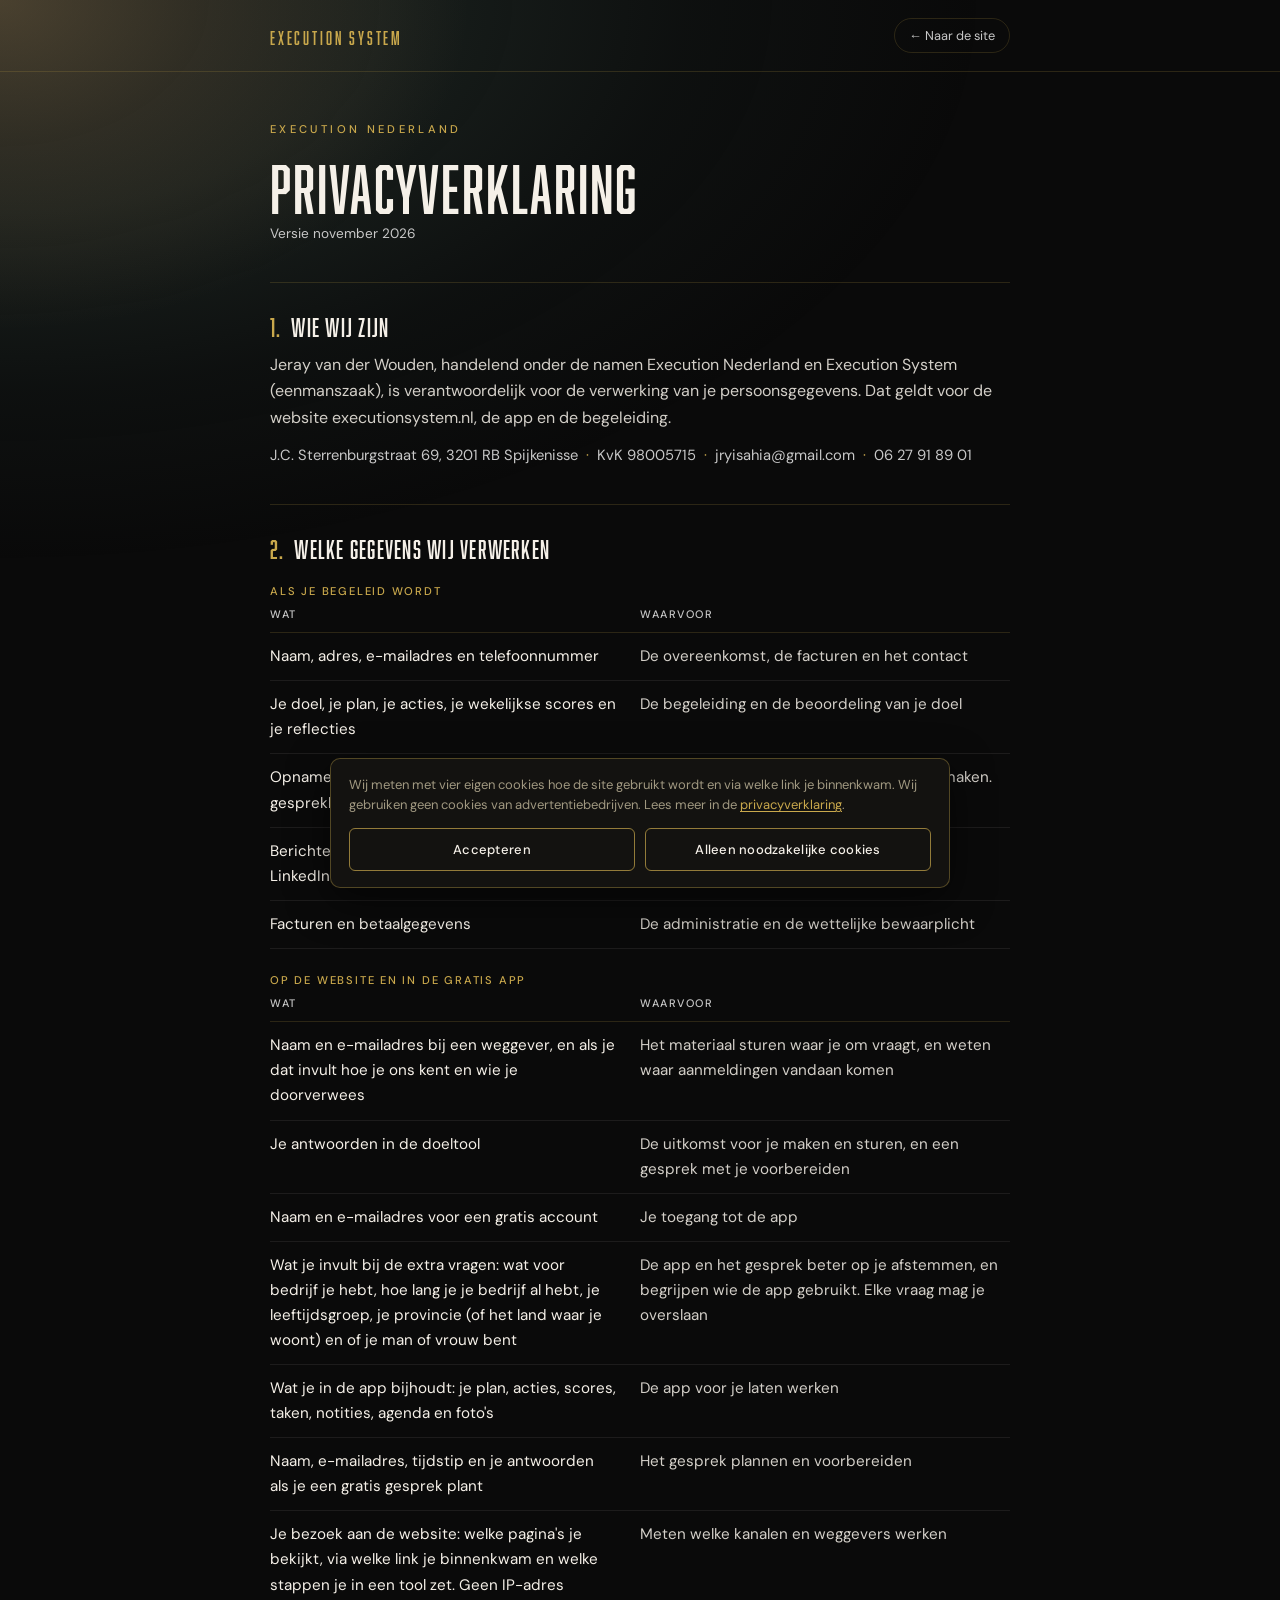
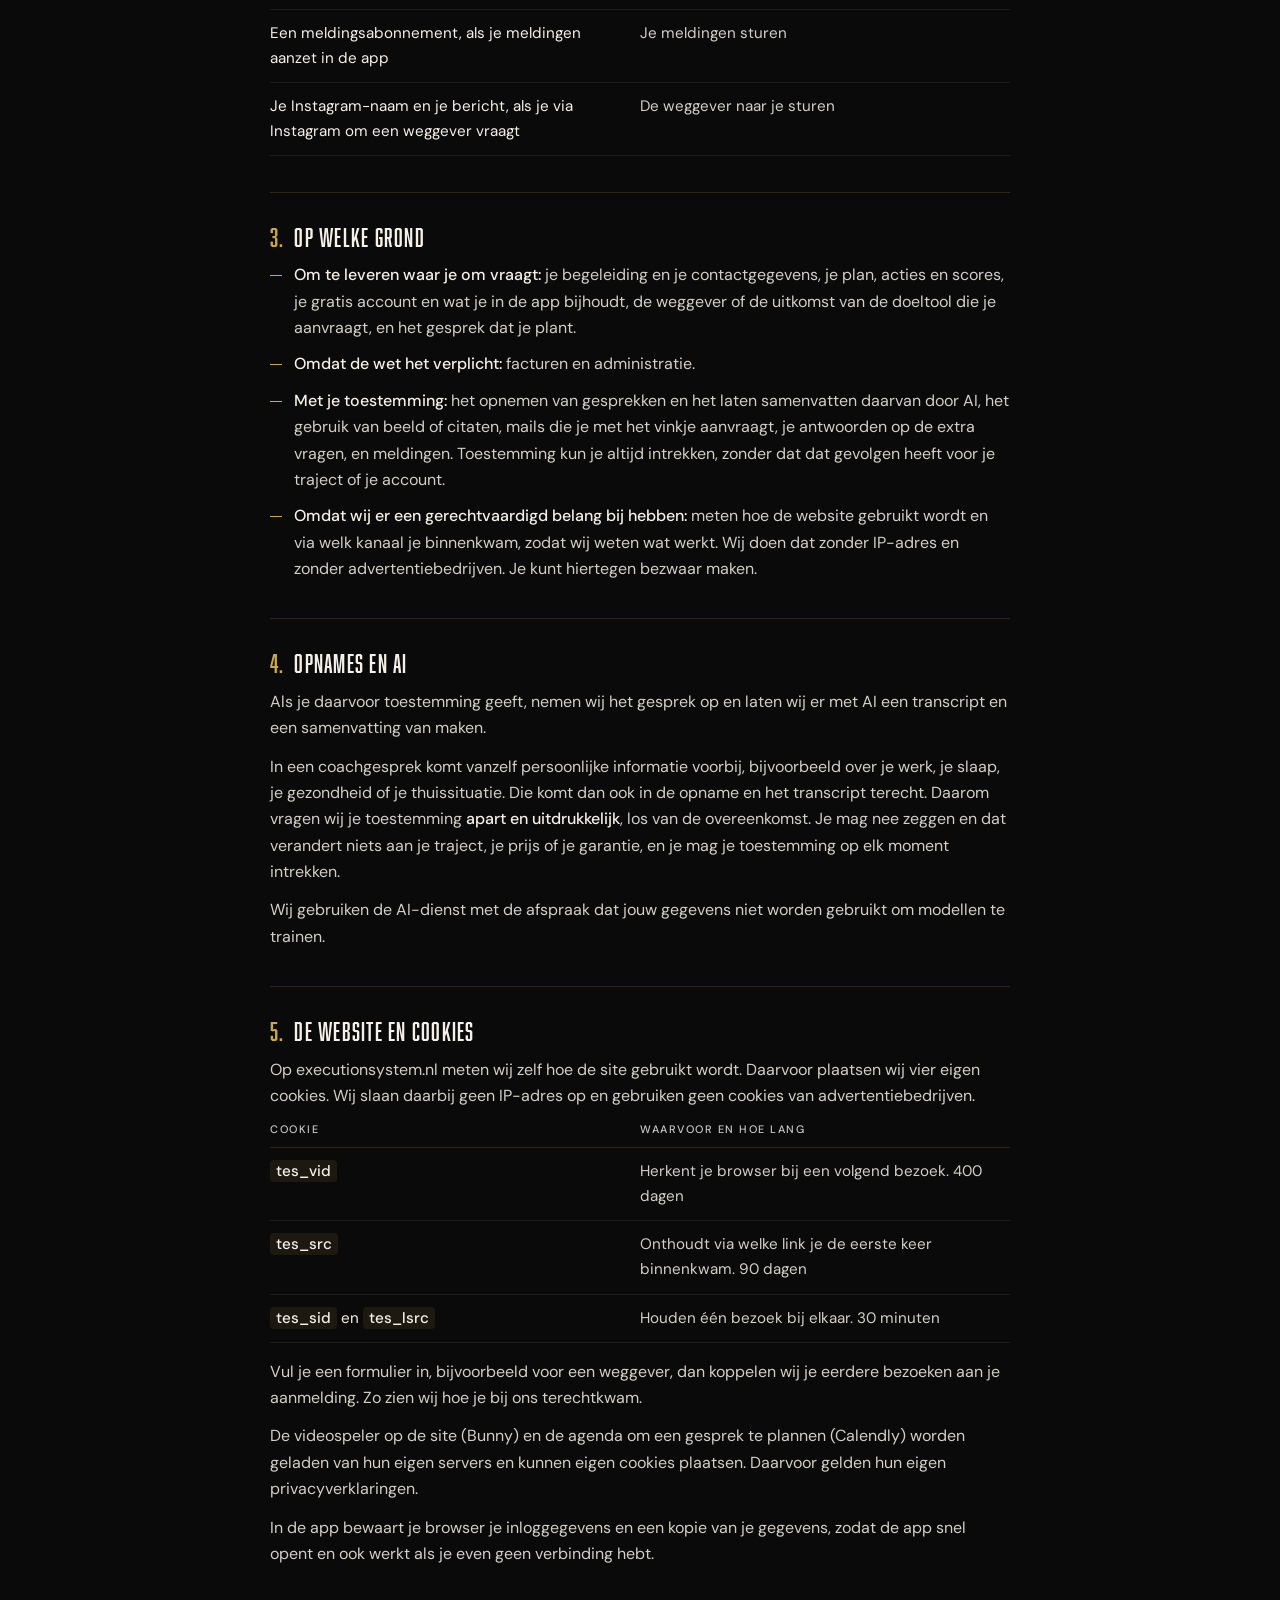
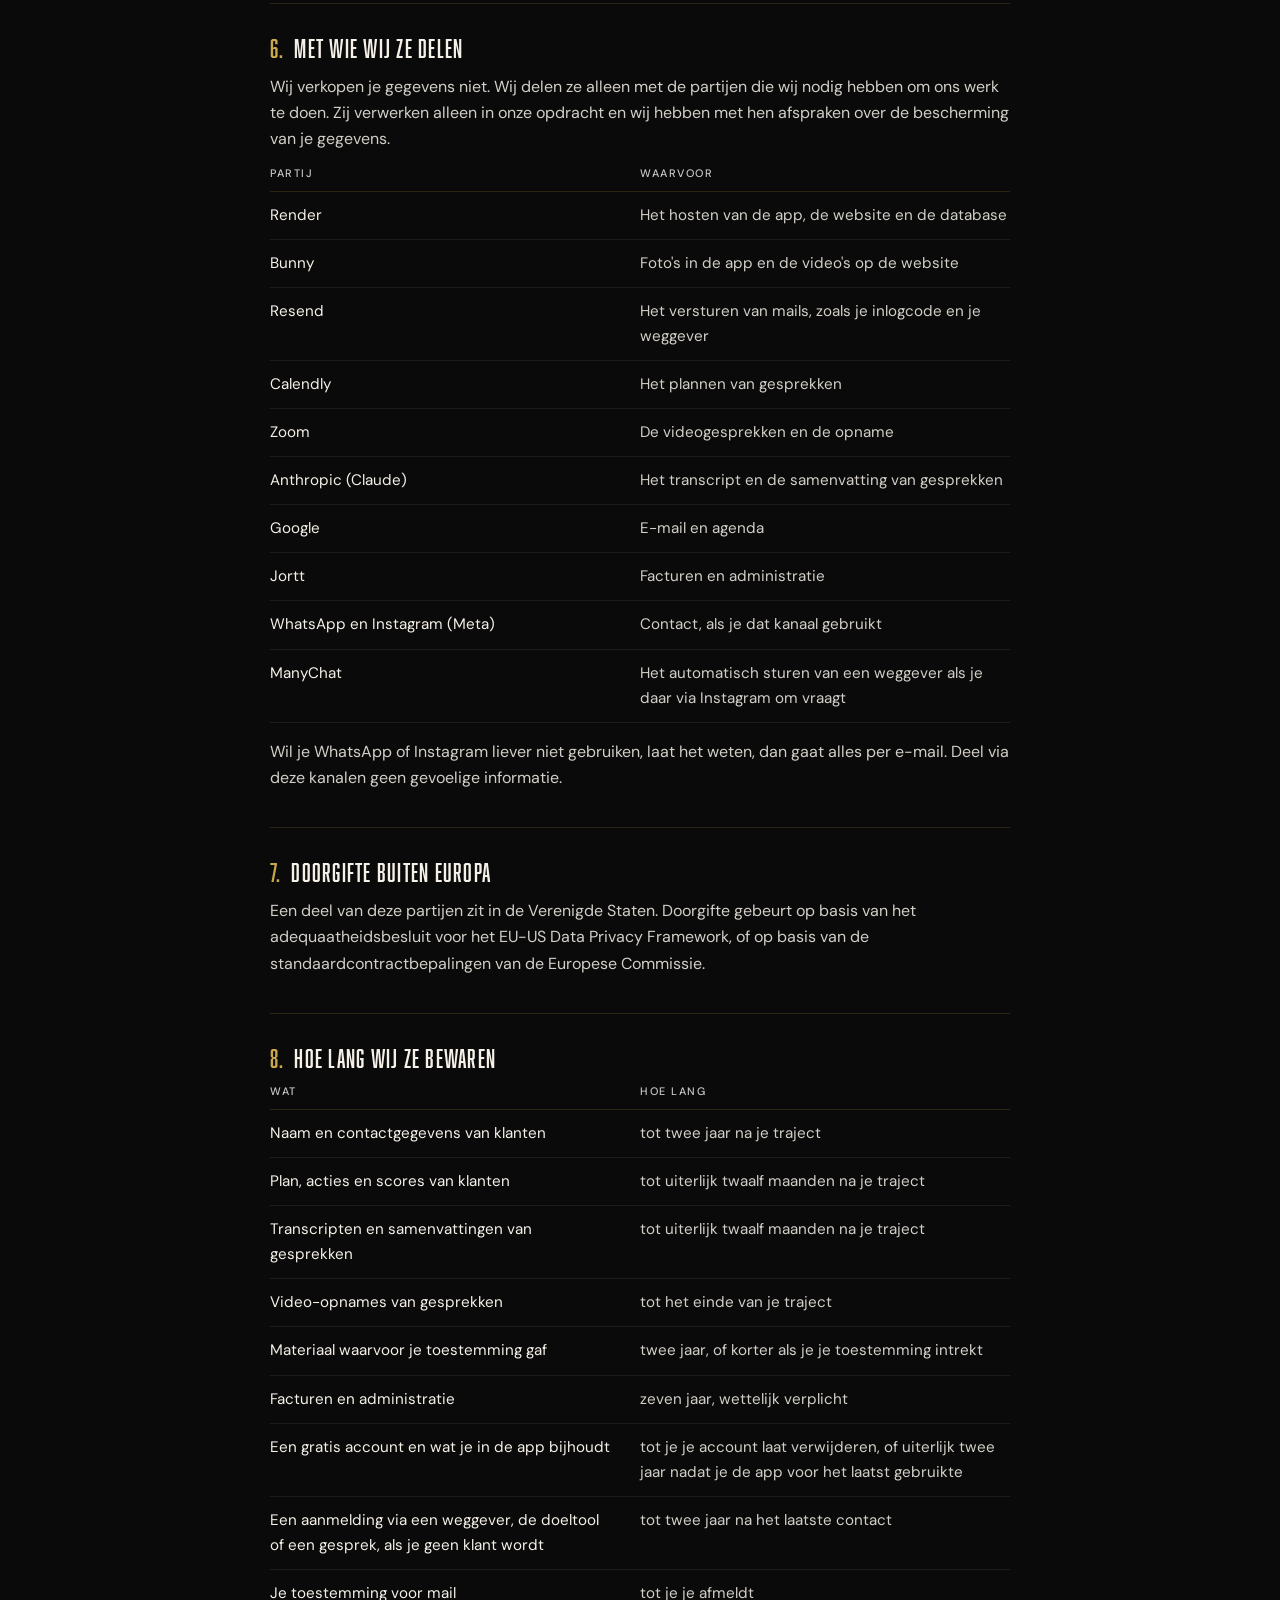
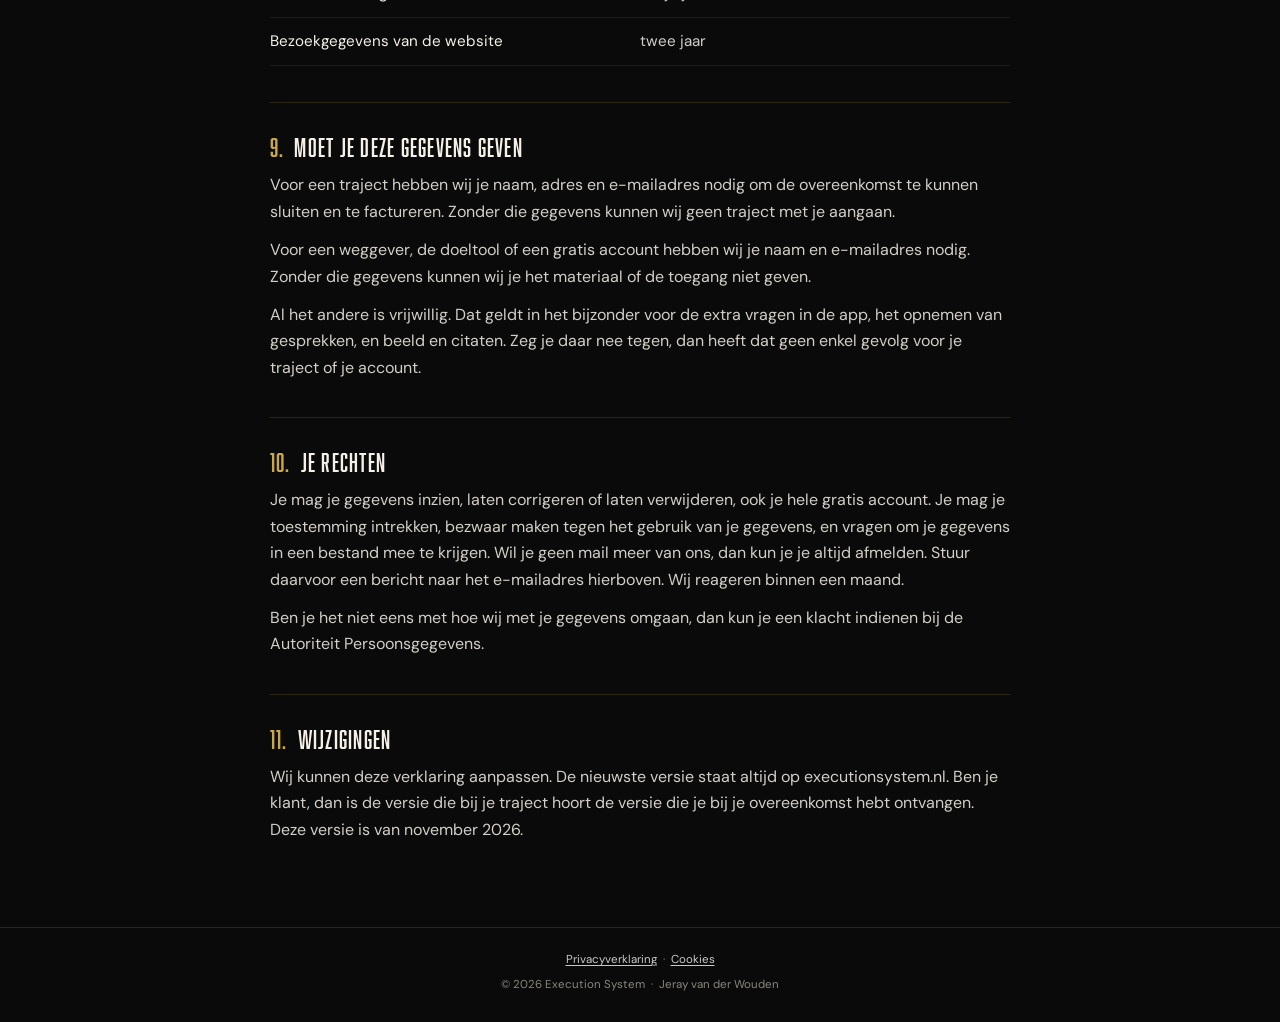
<file: privacy/index.html>
<!DOCTYPE html>
<html lang="nl">
<head>
<meta charset="UTF-8">
<meta name="viewport" content="width=device-width, initial-scale=1.0">
<title>Privacyverklaring · Execution System</title>
<meta name="description" content="Hoe Execution Nederland omgaat met je persoonsgegevens, op de website, in de app en in de begeleiding.">
<link rel="icon" href="/favicon.ico">
<style>
@font-face{font-family:'Abolition';src:url('[data-uri]') format('opentype');font-weight:normal;font-style:normal;unicode-range:U+0-24,U+26-10FFFF}
:root{--gold:#C9A84C;--bg:#0A0A0A;--bg2:#121110;--white:#F5F0E8;--muted:#A09880;--dim:rgba(160,152,128,.6);--line:rgba(201,168,76,.18);--line2:rgba(245,240,232,.08)}
*,*::before,*::after{box-sizing:border-box}
html{-webkit-text-size-adjust:100%}
body{margin:0;background:var(--bg);color:var(--white);font-family:'DM Sans',-apple-system,BlinkMacSystemFont,'Segoe UI',sans-serif;font-weight:300;font-size:16px;line-height:1.65}
a{color:var(--gold);text-underline-offset:2px}
.balk{border-bottom:1px solid var(--line)}
.balk-in{max-width:780px;margin:0 auto;padding:18px 20px;display:flex;align-items:center;justify-content:space-between;gap:16px}
.logo{font-family:'Abolition',sans-serif;font-size:1.1rem;letter-spacing:.16em;text-transform:uppercase;color:var(--gold);text-decoration:none}
.terug{font-size:.8rem;color:var(--muted);text-decoration:none;border:1px solid var(--line);border-radius:999px;padding:6px 14px;transition:color .2s,border-color .2s}
.terug:hover{color:var(--gold);border-color:var(--gold)}
main{max-width:780px;margin:0 auto;padding:48px 20px 72px}
.merk{font-size:.7rem;font-weight:500;letter-spacing:.3em;text-transform:uppercase;color:var(--gold);margin-bottom:12px}
h1{font-family:'Abolition',sans-serif;font-weight:400;font-size:clamp(2.6rem,9vw,4rem);line-height:.95;letter-spacing:.03em;text-transform:uppercase;margin:0}
.versie{color:var(--muted);font-size:.85rem;margin-top:12px}
section{border-top:1px solid var(--line);margin-top:36px;padding-top:28px;scroll-margin-top:20px}
h2{font-family:'Abolition',sans-serif;font-weight:400;font-size:1.55rem;letter-spacing:.05em;text-transform:uppercase;margin:0 0 14px;line-height:1.1}
h2 .n{color:var(--gold);margin-right:10px}
p{margin:0 0 12px;color:rgba(245,240,232,.86)}
b,strong{font-weight:500;color:var(--white)}
code{font-family:inherit;font-weight:500;color:var(--white);background:rgba(201,168,76,.1);border-radius:4px;padding:1px 6px}
.adres{color:var(--muted);font-size:.92rem}
.adres span{color:var(--gold);margin:0 8px}
.sub{font-size:.7rem;font-weight:500;letter-spacing:.16em;text-transform:uppercase;color:var(--gold);margin:22px 0 6px}
table{width:100%;border-collapse:collapse;margin-top:4px;font-size:.95rem}
th{font-size:.68rem;font-weight:500;letter-spacing:.14em;text-transform:uppercase;text-align:left;color:var(--muted);padding:0 0 8px;border-bottom:1px solid var(--line)}
td{padding:11px 0;border-bottom:1px solid var(--line2);vertical-align:top;color:rgba(245,240,232,.86)}
td:first-child{width:50%;padding-right:24px;color:var(--white)}
.na-tabel{margin-top:16px}
ul{list-style:none;margin:0;padding:0}
li{position:relative;padding-left:24px;margin-bottom:10px;color:rgba(245,240,232,.86)}
li::before{content:"";position:absolute;left:0;top:.8em;width:12px;height:1px;background:var(--gold)}
@media(max-width:600px){
  main{padding:36px 18px 56px}
  section{margin-top:30px;padding-top:24px}
  h2{font-size:1.35rem}
  table,tbody,tr,td{display:block;width:100%}
  tr:first-child{display:none}
  tr{padding:12px 0;border-bottom:1px solid var(--line2)}
  td,td:first-child{width:100%;padding:0;border:0}
  td:first-child{margin-bottom:3px}
  td:last-child{color:var(--muted)}
}
footer{border-top:1px solid var(--line);padding:22px 20px;text-align:center;font-size:.72rem;color:var(--dim)}
footer p{margin:0 0 6px;color:var(--dim)}
footer a,footer button{color:var(--muted);background:none;border:0;padding:0;font:inherit;cursor:pointer;text-decoration:underline;text-underline-offset:2px}
footer a:hover,footer button:hover{color:var(--gold)}
</style>
</head>
<body>
<header class="balk"><div class="balk-in"><a class="logo" href="/">Execution System</a><a class="terug" href="/">&larr; Naar de site</a></div></header>
<main>
<div class="merk">Execution Nederland</div>
<h1>Privacyverklaring</h1>
<div class="versie">Versie november 2026</div>

<section>
<h2><span class="n">1.</span>Wie wij zijn</h2>
<p>Jeray van der Wouden, handelend onder de namen Execution Nederland en Execution System (eenmanszaak), is verantwoordelijk voor de verwerking van je persoonsgegevens. Dat geldt voor de website executionsystem.nl, de app en de begeleiding.</p>
<p class="adres">J.C. Sterrenburgstraat 69, 3201 RB Spijkenisse<span>·</span>KvK 98005715<span>·</span>jryisahia@gmail.com<span>·</span>06 27 91 89 01</p>
</section>

<section>
<h2><span class="n">2.</span>Welke gegevens wij verwerken</h2>
<div class="sub">Als je begeleid wordt</div>
<table>
<tr><th>Wat</th><th>Waarvoor</th></tr>
<tr><td>Naam, adres, e-mailadres en telefoonnummer</td><td>De overeenkomst, de facturen en het contact</td></tr>
<tr><td>Je doel, je plan, je acties, je wekelijkse scores en je reflecties</td><td>De begeleiding en de beoordeling van je doel</td></tr>
<tr><td>Opnames, transcripten en samenvattingen van gesprekken</td><td>Terugkijken en je wekelijkse samenvatting maken. Alleen met je toestemming</td></tr>
<tr><td>Berichten die je ons stuurt, ook via Instagram, LinkedIn of WhatsApp</td><td>Het contact tussen de gesprekken door</td></tr>
<tr><td>Facturen en betaalgegevens</td><td>De administratie en de wettelijke bewaarplicht</td></tr>
</table>
<div class="sub">Op de website en in de gratis app</div>
<table>
<tr><th>Wat</th><th>Waarvoor</th></tr>
<tr><td>Naam en e-mailadres bij een weggever, en als je dat invult hoe je ons kent en wie je doorverwees</td><td>Het materiaal sturen waar je om vraagt, en weten waar aanmeldingen vandaan komen</td></tr>
<tr><td>Je antwoorden in de doeltool</td><td>De uitkomst voor je maken en sturen, en een gesprek met je voorbereiden</td></tr>
<tr><td>Naam en e-mailadres voor een gratis account</td><td>Je toegang tot de app</td></tr>
<tr><td>Wat je invult bij de extra vragen: wat voor bedrijf je hebt, hoe lang je je bedrijf al hebt, je leeftijdsgroep, je provincie (of het land waar je woont) en of je man of vrouw bent</td><td>De app en het gesprek beter op je afstemmen, en begrijpen wie de app gebruikt. Elke vraag mag je overslaan</td></tr>
<tr><td>Wat je in de app bijhoudt: je plan, acties, scores, taken, notities, agenda en foto's</td><td>De app voor je laten werken</td></tr>
<tr><td>Naam, e-mailadres, tijdstip en je antwoorden als je een gratis gesprek plant</td><td>Het gesprek plannen en voorbereiden</td></tr>
<tr><td>Je bezoek aan de website: welke pagina's je bekijkt, via welke link je binnenkwam en welke stappen je in een tool zet. Geen IP-adres</td><td>Meten welke kanalen en weggevers werken</td></tr>
<tr><td>Een meldingsabonnement, als je meldingen aanzet in de app</td><td>Je meldingen sturen</td></tr>
<tr><td>Je Instagram-naam en je bericht, als je via Instagram om een weggever vraagt</td><td>De weggever naar je sturen</td></tr>
</table>
</section>

<section>
<h2><span class="n">3.</span>Op welke grond</h2>
<ul>
<li><b>Om te leveren waar je om vraagt:</b> je begeleiding en je contactgegevens, je plan, acties en scores, je gratis account en wat je in de app bijhoudt, de weggever of de uitkomst van de doeltool die je aanvraagt, en het gesprek dat je plant.</li>
<li><b>Omdat de wet het verplicht:</b> facturen en administratie.</li>
<li><b>Met je toestemming:</b> het opnemen van gesprekken en het laten samenvatten daarvan door AI, het gebruik van beeld of citaten, mails die je met het vinkje aanvraagt, je antwoorden op de extra vragen, en meldingen. Toestemming kun je altijd intrekken, zonder dat dat gevolgen heeft voor je traject of je account.</li>
<li><b>Omdat wij er een gerechtvaardigd belang bij hebben:</b> meten hoe de website gebruikt wordt en via welk kanaal je binnenkwam, zodat wij weten wat werkt. Wij doen dat zonder IP-adres en zonder advertentiebedrijven. Je kunt hiertegen bezwaar maken.</li>
</ul>
</section>

<section>
<h2><span class="n">4.</span>Opnames en AI</h2>
<p>Als je daarvoor toestemming geeft, nemen wij het gesprek op en laten wij er met AI een transcript en een samenvatting van maken.</p>
<p>In een coachgesprek komt vanzelf persoonlijke informatie voorbij, bijvoorbeeld over je werk, je slaap, je gezondheid of je thuissituatie. Die komt dan ook in de opname en het transcript terecht. Daarom vragen wij je toestemming <b>apart en uitdrukkelijk</b>, los van de overeenkomst. Je mag nee zeggen en dat verandert niets aan je traject, je prijs of je garantie, en je mag je toestemming op elk moment intrekken.</p>
<p>Wij gebruiken de AI-dienst met de afspraak dat jouw gegevens niet worden gebruikt om modellen te trainen.</p>
</section>

<section id="cookies">
<h2><span class="n">5.</span>De website en cookies</h2>
<p>Op executionsystem.nl meten wij zelf hoe de site gebruikt wordt. Daarvoor plaatsen wij vier eigen cookies. Wij slaan daarbij geen IP-adres op en gebruiken geen cookies van advertentiebedrijven.</p>
<table>
<tr><th>Cookie</th><th>Waarvoor en hoe lang</th></tr>
<tr><td><code>tes_vid</code></td><td>Herkent je browser bij een volgend bezoek. 400 dagen</td></tr>
<tr><td><code>tes_src</code></td><td>Onthoudt via welke link je de eerste keer binnenkwam. 90 dagen</td></tr>
<tr><td><code>tes_sid</code> en <code>tes_lsrc</code></td><td>Houden één bezoek bij elkaar. 30 minuten</td></tr>
</table>
<p class="na-tabel">Vul je een formulier in, bijvoorbeeld voor een weggever, dan koppelen wij je eerdere bezoeken aan je aanmelding. Zo zien wij hoe je bij ons terechtkwam.</p>
<p>De videospeler op de site (Bunny) en de agenda om een gesprek te plannen (Calendly) worden geladen van hun eigen servers en kunnen eigen cookies plaatsen. Daarvoor gelden hun eigen privacyverklaringen.</p>
<p>In de app bewaart je browser je inloggegevens en een kopie van je gegevens, zodat de app snel opent en ook werkt als je even geen verbinding hebt.</p>
</section>

<section>
<h2><span class="n">6.</span>Met wie wij ze delen</h2>
<p>Wij verkopen je gegevens niet. Wij delen ze alleen met de partijen die wij nodig hebben om ons werk te doen. Zij verwerken alleen in onze opdracht en wij hebben met hen afspraken over de bescherming van je gegevens.</p>
<table>
<tr><th>Partij</th><th>Waarvoor</th></tr>
<tr><td>Render</td><td>Het hosten van de app, de website en de database</td></tr>
<tr><td>Bunny</td><td>Foto's in de app en de video's op de website</td></tr>
<tr><td>Resend</td><td>Het versturen van mails, zoals je inlogcode en je weggever</td></tr>
<tr><td>Calendly</td><td>Het plannen van gesprekken</td></tr>
<tr><td>Zoom</td><td>De videogesprekken en de opname</td></tr>
<tr><td>Anthropic (Claude)</td><td>Het transcript en de samenvatting van gesprekken</td></tr>
<tr><td>Google</td><td>E-mail en agenda</td></tr>
<tr><td>Jortt</td><td>Facturen en administratie</td></tr>
<tr><td>WhatsApp en Instagram (Meta)</td><td>Contact, als je dat kanaal gebruikt</td></tr>
<tr><td>ManyChat</td><td>Het automatisch sturen van een weggever als je daar via Instagram om vraagt</td></tr>
</table>
<p class="na-tabel">Wil je WhatsApp of Instagram liever niet gebruiken, laat het weten, dan gaat alles per e-mail. Deel via deze kanalen geen gevoelige informatie.</p>
</section>

<section>
<h2><span class="n">7.</span>Doorgifte buiten Europa</h2>
<p>Een deel van deze partijen zit in de Verenigde Staten. Doorgifte gebeurt op basis van het adequaatheidsbesluit voor het EU-US Data Privacy Framework, of op basis van de standaardcontractbepalingen van de Europese Commissie.</p>
</section>

<section>
<h2><span class="n">8.</span>Hoe lang wij ze bewaren</h2>
<table>
<tr><th>Wat</th><th>Hoe lang</th></tr>
<tr><td>Naam en contactgegevens van klanten</td><td>tot twee jaar na je traject</td></tr>
<tr><td>Plan, acties en scores van klanten</td><td>tot uiterlijk twaalf maanden na je traject</td></tr>
<tr><td>Transcripten en samenvattingen van gesprekken</td><td>tot uiterlijk twaalf maanden na je traject</td></tr>
<tr><td>Video-opnames van gesprekken</td><td>tot het einde van je traject</td></tr>
<tr><td>Materiaal waarvoor je toestemming gaf</td><td>twee jaar, of korter als je je toestemming intrekt</td></tr>
<tr><td>Facturen en administratie</td><td>zeven jaar, wettelijk verplicht</td></tr>
<tr><td>Een gratis account en wat je in de app bijhoudt</td><td>tot je je account laat verwijderen, of uiterlijk twee jaar nadat je de app voor het laatst gebruikte</td></tr>
<tr><td>Een aanmelding via een weggever, de doeltool of een gesprek, als je geen klant wordt</td><td>tot twee jaar na het laatste contact</td></tr>
<tr><td>Je toestemming voor mail</td><td>tot je je afmeldt</td></tr>
<tr><td>Bezoekgegevens van de website</td><td>twee jaar</td></tr>
</table>
</section>

<section>
<h2><span class="n">9.</span>Moet je deze gegevens geven</h2>
<p>Voor een traject hebben wij je naam, adres en e-mailadres nodig om de overeenkomst te kunnen sluiten en te factureren. Zonder die gegevens kunnen wij geen traject met je aangaan.</p>
<p>Voor een weggever, de doeltool of een gratis account hebben wij je naam en e-mailadres nodig. Zonder die gegevens kunnen wij je het materiaal of de toegang niet geven.</p>
<p>Al het andere is vrijwillig. Dat geldt in het bijzonder voor de extra vragen in de app, het opnemen van gesprekken, en beeld en citaten. Zeg je daar nee tegen, dan heeft dat geen enkel gevolg voor je traject of je account.</p>
</section>

<section>
<h2><span class="n">10.</span>Je rechten</h2>
<p>Je mag je gegevens inzien, laten corrigeren of laten verwijderen, ook je hele gratis account. Je mag je toestemming intrekken, bezwaar maken tegen het gebruik van je gegevens, en vragen om je gegevens in een bestand mee te krijgen. Wil je geen mail meer van ons, dan kun je je altijd afmelden. Stuur daarvoor een bericht naar het e-mailadres hierboven. Wij reageren binnen een maand.</p>
<p>Ben je het niet eens met hoe wij met je gegevens omgaan, dan kun je een klacht indienen bij de Autoriteit Persoonsgegevens.</p>
</section>

<section>
<h2><span class="n">11.</span>Wijzigingen</h2>
<p>Wij kunnen deze verklaring aanpassen. De nieuwste versie staat altijd op executionsystem.nl. Ben je klant, dan is de versie die bij je traject hoort de versie die je bij je overeenkomst hebt ontvangen. Deze versie is van november 2026.</p>
</section>
</main>
<footer>
  <p><a href="/privacy/">Privacyverklaring</a> &nbsp;·&nbsp; <button type="button" onclick="window.tesToestemming&&tesToestemming.open()">Cookies</button></p>
  <p>© 2026 Execution System &nbsp;·&nbsp; Jeray van der Wouden</p>
</footer>
<script src="/tes-site.js"></script>
<link rel="stylesheet" href="/huisstijl.css">
</body>
</html>
</file>
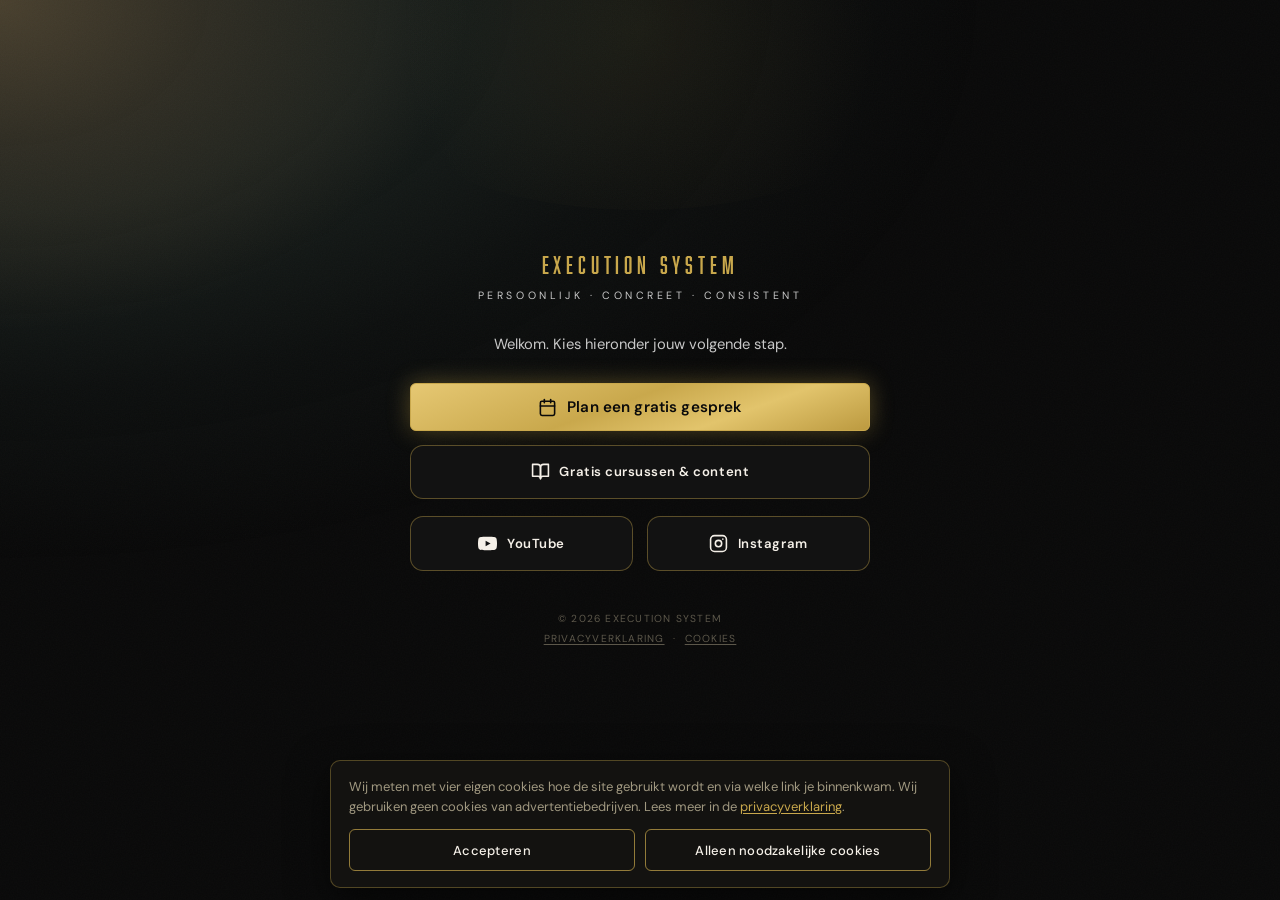
<file: start/index.html>
<!DOCTYPE html>
<html lang="nl">
<head>
<meta charset="UTF-8">
<meta name="viewport" content="width=device-width, initial-scale=1.0">
<title>Execution System | Start hier</title>
<meta name="description" content="Jouw volgende stap: gratis content, een gratis gesprek en meer.">
<style>
@font-face{font-family:'Abolition';src:url('[data-uri]') format('opentype');font-weight:normal;font-style:normal;unicode-range:U+0-24,U+26-10FFFF}
:root{
  --gold:#C9A84C;--gold-l:#E8C97A;--gold-d:#8A6E2F;
  --bg:#0A0A0A;--bg2:#121212;
  --white:#F5F0E8;--muted:#A09880;--border:rgba(201,168,76,0.20);--border2:rgba(201,168,76,0.40)
}
*,*::before,*::after{box-sizing:border-box;margin:0;padding:0}
body{background:var(--bg);color:var(--white);font-family:'DM Sans',-apple-system,BlinkMacSystemFont,'Segoe UI',sans-serif;font-weight:300;min-height:100vh;display:flex;flex-direction:column;align-items:center;justify-content:center;padding:40px 22px;overflow-x:hidden;position:relative}
.glow{position:fixed;width:640px;height:360px;border-radius:50%;background:radial-gradient(circle,rgba(201,168,76,0.07) 0%,transparent 65%);top:-150px;left:50%;transform:translateX(-50%);pointer-events:none;z-index:0}
.noise{position:fixed;inset:0;background-image:url("data:image/svg+xml,%3Csvg xmlns='http://www.w3.org/2000/svg'%3E%3Cfilter id='n'%3E%3CfeTurbulence type='fractalNoise' baseFrequency='0.75' numOctaves='4' stitchTiles='stitch'/%3E%3C/filter%3E%3Crect width='100%25' height='100%25' filter='url(%23n)' opacity='0.025'/%3E%3C/svg%3E");pointer-events:none;z-index:0}
.wrap{position:relative;z-index:1;width:100%;max-width:460px;text-align:center;display:flex;flex-direction:column;align-items:center}
.logo{font-family:'Abolition',sans-serif;font-size:1.5rem;letter-spacing:.2em;text-transform:uppercase;color:var(--gold);line-height:1}
.tagline{font-size:.66rem;letter-spacing:.34em;text-transform:uppercase;color:var(--muted);margin-top:.9rem}
.intro{font-size:.92rem;color:var(--muted);line-height:1.65;margin:1.9rem 0 1.7rem;max-width:360px}
.links{width:100%;display:flex;flex-direction:column;gap:.85rem}
.btn{display:flex;align-items:center;justify-content:center;gap:.6rem;width:100%;padding:1.05rem 1.2rem;border-radius:13px;font-size:.82rem;font-weight:600;letter-spacing:.04em;text-decoration:none;cursor:pointer;transition:transform .15s,box-shadow .2s,background .2s;border:1px solid var(--border2);color:var(--white);background:var(--bg2)}
.btn:hover{transform:translateY(-2px);border-color:var(--gold);box-shadow:0 8px 24px rgba(0,0,0,.45)}
.btn-primary{background:linear-gradient(135deg,#E8C97A 0%,#C9A84C 50%,#E8C97A 100%);color:#0D0D0D;border:none;font-weight:700;box-shadow:0 0 18px rgba(201,168,76,.35)}
.btn-primary:hover{box-shadow:0 0 26px rgba(201,168,76,.6)}
.btn .ic{width:19px;height:19px;flex:0 0 19px}
.socials{display:flex;gap:.85rem;width:100%;margin-top:.2rem}
.btn-soc{flex:1}
.foot a,.foot .tes-ck-link{color:inherit;background:none;border:0;padding:0;font:inherit;letter-spacing:inherit;text-transform:inherit;cursor:pointer;text-decoration:underline;text-underline-offset:2px}.foot a:hover,.foot .tes-ck-link:hover{color:#C9A84C}
.foot{line-height:2;margin-top:2.4rem;font-size:.64rem;letter-spacing:.12em;text-transform:uppercase;color:rgba(160,152,128,.55)}
</style>
</head>
<body>
<div class="glow"></div>
<div class="noise"></div>
<div class="wrap">
  <div class="logo">Execution System</div>
  <div class="tagline">persoonlijk · concreet · consistent</div>
  <p class="intro">Welkom. Kies hieronder jouw volgende stap.</p>

  <div class="links">
    <a class="btn btn-primary" href="https://calendly.com/jryisahia/new-meeting" target="_blank" rel="noopener">
      <svg class="ic" viewBox="0 0 24 24" fill="none" stroke="currentColor" stroke-width="2" stroke-linecap="round" stroke-linejoin="round"><rect x="3" y="4" width="18" height="18" rx="2"/><line x1="16" y1="2" x2="16" y2="6"/><line x1="8" y1="2" x2="8" y2="6"/><line x1="3" y1="10" x2="21" y2="10"/></svg>
      Plan een gratis gesprek
    </a>

    <a class="btn" href="https://executionsystem.nl/#cursussen">
      <svg class="ic" viewBox="0 0 24 24" fill="none" stroke="currentColor" stroke-width="2" stroke-linecap="round" stroke-linejoin="round"><path d="M2 3h6a4 4 0 0 1 4 4v14a3 3 0 0 0-3-3H2z"/><path d="M22 3h-6a4 4 0 0 0-4 4v14a3 3 0 0 1 3-3h7z"/></svg>
      Gratis cursussen &amp; content
    </a>

    <div class="socials">
      <a class="btn btn-soc" href="https://youtube.com/@jerayvdwouden" target="_blank" rel="noopener">
        <svg class="ic" viewBox="0 0 24 24" fill="currentColor"><path d="M23.5 6.2a3 3 0 0 0-2.1-2.1C19.5 3.5 12 3.5 12 3.5s-7.5 0-9.4.6A3 3 0 0 0 .5 6.2 31 31 0 0 0 0 12a31 31 0 0 0 .5 5.8 3 3 0 0 0 2.1 2.1c1.9.6 9.4.6 9.4.6s7.5 0 9.4-.6a3 3 0 0 0 2.1-2.1A31 31 0 0 0 24 12a31 31 0 0 0-.5-5.8zM9.6 15.5v-7l6.3 3.5z"/></svg>
        YouTube
      </a>
      <a class="btn btn-soc" href="https://www.instagram.com/jerayvdwouden" target="_blank" rel="noopener">
        <svg class="ic" viewBox="0 0 24 24" fill="none" stroke="currentColor" stroke-width="2" stroke-linecap="round" stroke-linejoin="round"><rect x="2" y="2" width="20" height="20" rx="5"/><circle cx="12" cy="12" r="4"/><line x1="17.5" y1="6.5" x2="17.5" y2="6.5"/></svg>
        Instagram
      </a>
    </div>
  </div>

  <div class="foot">© 2026 Execution System<br><a href="/privacy/">Privacyverklaring</a> &nbsp;·&nbsp; <button type="button" class="tes-ck-link" onclick="window.tesToestemming&&tesToestemming.open()">Cookies</button></div>
</div>
<script src="/tes-site.js"></script>
<script>/* meting: de code staat in /tes-site.js, samen met de cookiekeuze */
if (window.tesStartMeting) tesStartMeting('https://tes-backend-mbyy.onrender.com/api/t', false);
else { window.tesMeet = function(){}; window.tesBron = function(){ return { sid: '', vid: '', eb: '', lb: '' }; }; }
tesMeet('pageview',location.pathname);
</script>
<link rel="stylesheet" href="/huisstijl.css">
</body>
</html>
</file>
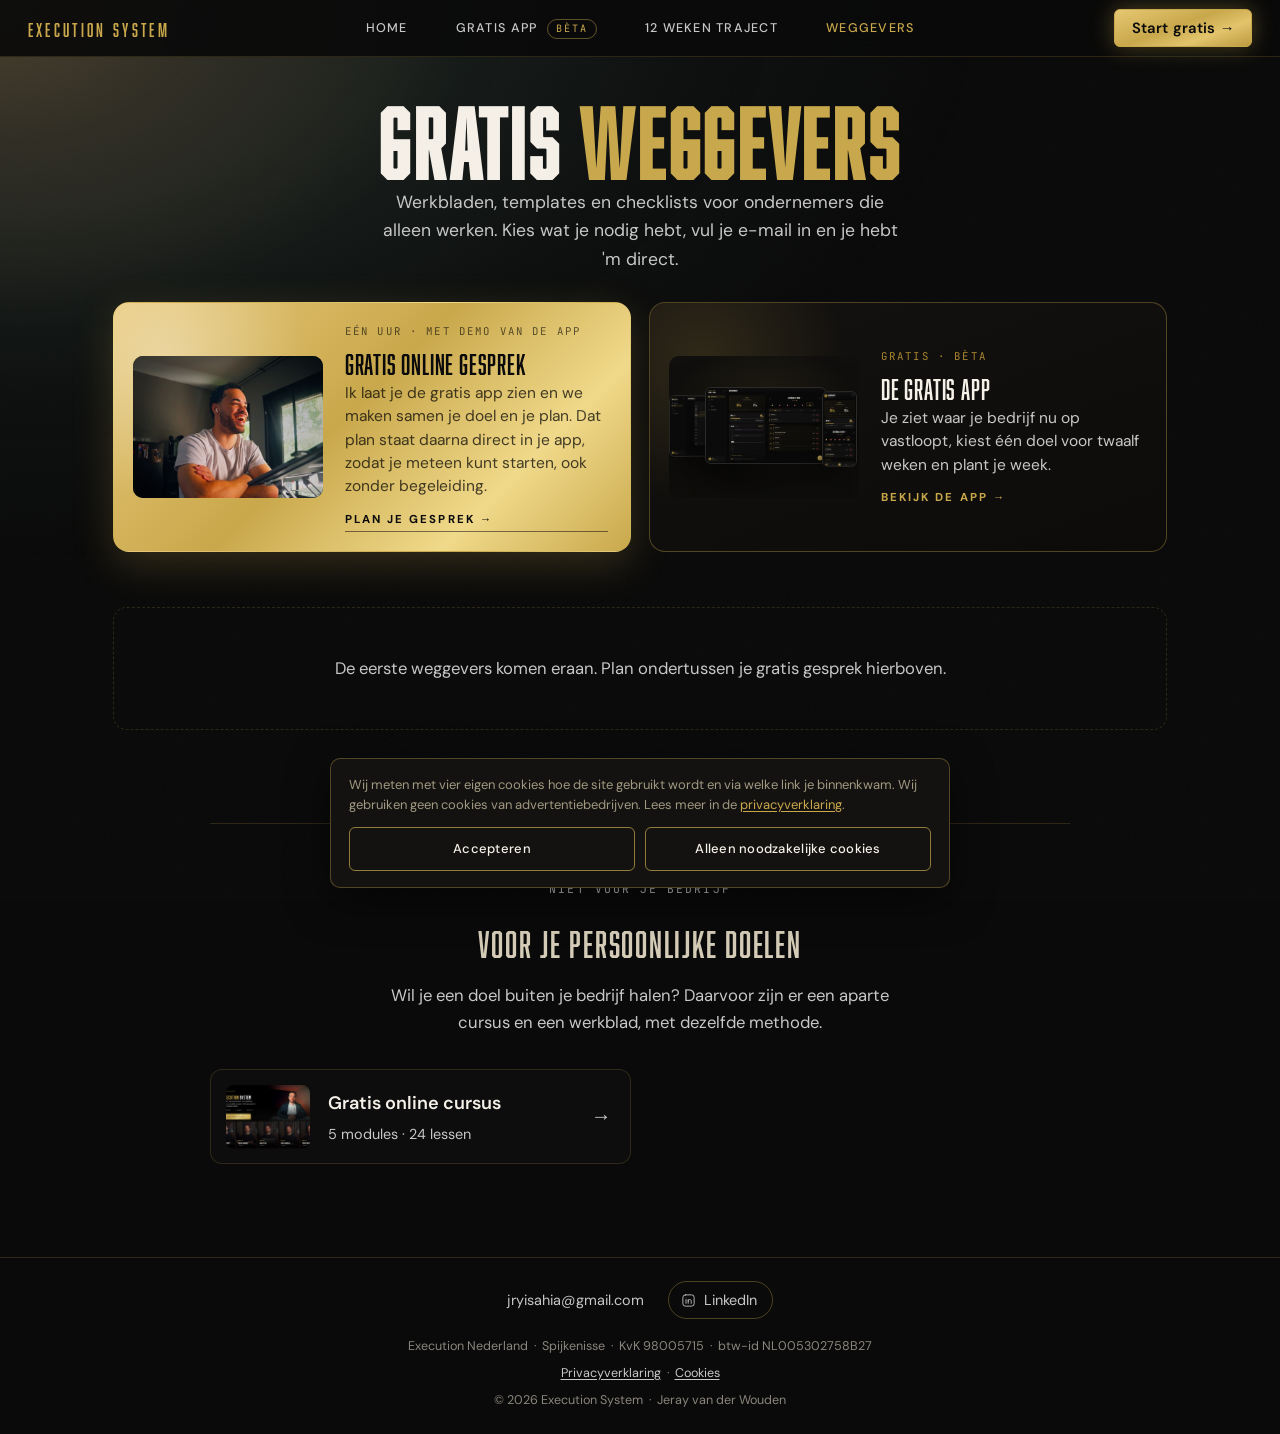
<file: weggevers/index.html>
<!DOCTYPE html><html lang="nl"><head><meta charset="utf-8"><title>Gratis weggevers | Execution System</title>
<script>
// /weggevers/?w=<slug>&ref=ig  →  /?ref=ig#weggever=<slug>   (de deellink vanuit Instagram e.d.)
// /weggevers/                   →  /#weggevers
var q=new URLSearchParams(location.search), w=(q.get('w')||'').replace(/[^a-z0-9-]/gi,''); q.delete('w');
var rest=q.toString(); location.replace('/'+(rest?'?'+rest:'')+(w?'#weggever='+w:'#weggevers'));
</script></head><body style="background:#0A0A0A"></body></html>
</file>
<file: huisstijl.css>
/* huisstijl.css: de huisstijl van Execution System (14 nov 2026) over de bestaande site.
   Alleen vormgeving; teksten en indeling blijven gelijk.
   Bron: Online Course/Huisstijl/App/Huisstijl Execution System - opzet.md
   Wordt als laatste geladen (onderaan de body), zodat deze regels voorgaan. */

/* ─── Lettertypes ─────────────────────────────────────────────── */
@font-face{font-family:'DM Sans';src:url('/fonts/hs/DMSans-Regular.ttf') format('truetype');font-weight:100 400;font-style:normal;font-display:swap}
@font-face{font-family:'DM Sans';src:url('/fonts/hs/DMSans-Medium.ttf') format('truetype');font-weight:500;font-style:normal;font-display:swap}
@font-face{font-family:'DM Sans';src:url('/fonts/hs/DMSans-SemiBold.ttf') format('truetype');font-weight:600;font-style:normal;font-display:swap}
@font-face{font-family:'DM Sans';src:url('/fonts/hs/DMSans-Bold.ttf') format('truetype');font-weight:700 900;font-style:normal;font-display:swap}
@font-face{font-family:'JetBrains Mono';src:url('/fonts/hs/JetBrainsMono-Regular.ttf') format('truetype');font-display:swap}
@font-face{font-family:'Rock Salt';src:url('/fonts/hs/RockSalt-Regular.ttf') format('truetype');font-display:swap}
/* Vraagteken, procentteken en euroteken in een Abolition-kop komen uit League Gothic */
@font-face{font-family:'Abolition';src:url('/fonts/hs/LeagueGothic-Regular.ttf') format('truetype');unicode-range:U+003F,U+0025,U+20AC;size-adjust:108%}

/* ─── Kleuren en basis ────────────────────────────────────────── */
:root{
  --gold:#C9A84C;--gold-l:#E8C97A;--gold-d:#A8862F;
  --white:#F5F0E8;--muted:#C8C8C8;--dim:#8A857C;
  --hs-mono:'JetBrains Mono',ui-monospace,monospace;
  --hs-hand:'Rock Salt',cursive;
}
body{font-weight:400}

/* Gloed in de hoek linksboven: amber dat overloopt in saliegroen en dan in zwart */
.glow-top{display:none}
body::before{content:'';position:fixed;inset:0;z-index:-1;pointer-events:none;
  background:
    radial-gradient(470px 330px at 0 0,rgba(176,134,86,.32) 0%,rgba(136,100,66,.20) 45%,transparent 100%),
    radial-gradient(980px 560px at 0 0,rgba(70,96,84,.25) 38%,rgba(40,56,52,.14) 70%,transparent 100%)}

/* ─── Knoppen: massief goud, afgeronde hoeken, gewone hoofdletters ── */
.btn-primary,.nav-cta,.btn-next,.wg-btn,.fc-cta,.gp-btn,.cc-btn,.avw-foot button,.pw-knop2,#v10 .btn,#gm .btn{
  background:var(--gold);color:#0A0A0A;border:1.5px solid var(--gold);border-radius:6px;box-shadow:none;
  font-family:'DM Sans',-apple-system,BlinkMacSystemFont,'Segoe UI',sans-serif;font-weight:600;text-transform:none;letter-spacing:.01em;animation:none}
.btn-primary,#v10 .btn,#gm .btn{font-size:.95rem;padding:.8rem 1.5rem}
.nav-cta{font-size:.8rem;padding:.42rem .9rem}
.btn-next,.wg-btn,.fc-cta,.gp-btn,.pw-knop2{font-size:.85rem}
.btn-primary::after,.btn-primary::before,.nav-cta::after,.btn-next::after,.wg-btn::after,.fc-cta::after,#v10 .btn::after,#gm .btn::after{display:none}
.btn-primary:hover,.nav-cta:hover,.nav-cta.active,.btn-next:hover,.wg-btn:hover,.fc-cta:hover,.gp-btn:hover,.cc-btn:hover,.avw-foot button:hover,.pw-knop2:hover,#v10 .btn:hover,#gm .btn:hover{
  background:var(--gold-l);color:#0A0A0A;border-color:var(--gold-l);box-shadow:none;transform:none}
@media(max-width:600px){.nav-cta{font-size:.72rem;padding:.38rem .7rem}}

/* ─── Kleine labels: JetBrains Mono, hoofdletters, ruime letterafstand ── */
.eyebrow,.div span,.section-badge,.fc-badge,.obj-label,.obj-truth-label,.spots-badge,.tool-eyebrow,.step-label,
.vc-cat-label,.composed-label,.vision-custom-label,.vr-area-label,.vr-addition-label,.s4-q-num,.smart-row label,
.field label,.slider-label,.own-label,.pick-group-label,.mc-tag,.mc-coming,.mc-card-cat,.jd-preview-label,.t3-opts-label,
.gb-badge,.cc-badge,.avw-tag,.hs-eyebrow,.hw-label,.ap-eye,.ap-beta,.dt-veldlabel,.dt-tussen .dt-tussen-k,.dt-stappen,
.pw-mini-k,.pw-rk,#rt .rt-eye,#rt .rt-stap,.vsl-lbl,.hq-who span,.hfaq-note,.wg-eye,.wg-start-tag,.wg-start-k,.wg-m-k,
.wd-pages,.wd-eye,.wp-eye,#page-doeltool .dt-teller{
  font-family:var(--hs-mono);font-weight:400;letter-spacing:.2em;text-transform:uppercase}
.div span,.hw-label{color:var(--gold)}
.hq-who span,.hfaq-note{color:var(--dim)}

/* ─── Koppen: Abolition, hoofdletters, gebroken wit ───────────── */
.section-head h2,.ap-h2,.hs-h2,.founder-h2,.wg-t{color:var(--white);line-height:1}
.hfaq-l h2{font-family:'Abolition',sans-serif;font-weight:400;text-transform:uppercase;letter-spacing:.02em;line-height:1;font-size:clamp(2rem,5vw,2.8rem)}

/* ─── Iconen: lijn 2, in een cirkel met een gouden rand van 2 px ── */
.wg-ico{border:2px solid var(--gold);background:#0A0A0A}
.wg-ico svg{stroke-width:2}
.wg-card:hover .wg-ico{box-shadow:0 0 0 6px #0A0A0A}

/* ─── Kaarten: rustiger, zoals in de carrousels ───────────────── */
.wg-card{background:#121110;border-color:rgba(245,240,232,.10);border-radius:10px}
.wg-card:hover{border-color:var(--gold);box-shadow:none}

/* ─── Voettekst ───────────────────────────────────────────────── */
footer p{color:var(--dim)}

/* ─── Kaart- en stapkoppen ook in Abolition ───────────────────── */
#gm .gm-kaart h3,#gm .card h3,#gm .prep h3,#gm .gm-stap h3,#v10 .card h3,#v10 .prep h3,.pw-vraag{
  font-family:'Abolition',sans-serif;font-weight:400;text-transform:uppercase;letter-spacing:.02em;line-height:1.02}
#gm .gm-kaart h3,#gm .card h3,#v10 .card h3{font-size:28px;min-height:0}

/* Tabbladen: gekozen tab met een gouden rand in plaats van een gouden vlak */
#gm .tabs,#v10 .tabs{border-radius:8px}
#gm .tab,#v10 .tab{border-radius:6px;border:1.5px solid transparent}
#gm .tab[aria-selected="true"],#v10 .tab[aria-selected="true"]{background:rgba(201,168,76,.1);color:var(--gold);border-color:var(--gold)}

/* Knoptekst op één regel */
.wg-btn{white-space:nowrap;padding:.7rem 1.1rem;font-size:.82rem}

/* ─── /cursus ─────────────────────────────────────────────────── */
.sitenav .nav-cta,.btn.gold,.tplband .tplbtn{background:var(--gold);color:#0A0A0A;border:1.5px solid var(--gold);border-radius:6px;box-shadow:none;
  font-family:'DM Sans',sans-serif;font-weight:600;text-transform:none;letter-spacing:.01em}
.sitenav .nav-cta{font-size:13px}
.sitenav .nav-cta:hover,.btn.gold:hover,.tplband .tplbtn:hover{background:var(--gold-l);color:#0A0A0A}
.notionband .nbt,.mvhead .mvt{font-family:'Abolition',sans-serif;text-transform:uppercase;letter-spacing:.02em;line-height:1}
.pw-vraag{font-size:clamp(1.6rem,4.5vw,2rem)}
@media(max-width:600px){.wg-btn{white-space:normal;font-size:.8rem;padding:.65rem .75rem;line-height:1.3}}

/* ─── Homepage: de app als kaart (beeld links, tekst rechts), op de plek van de video ── */
#page-home .hero{padding-bottom:2rem}
.ap-kaart{position:relative;width:min(1080px,calc(100vw - 32px));margin:1rem 0 1rem 50%;transform:translateX(-50%);
  display:grid;grid-template-columns:minmax(0,1.15fr) minmax(0,1fr);gap:2.5rem;align-items:center;
  background:#121110;border:1px solid rgba(245,240,232,.10);border-radius:10px;padding:3rem 3rem 3rem 2rem;overflow:hidden}
.ap-kaart .ap-eye{position:absolute;top:1.1rem;right:1.1rem;margin:0;background:transparent;color:var(--gold);border:1px solid rgba(201,168,76,.45);border-radius:4px;padding:.4rem .75rem;font-size:.6rem}
.ap-beeld{position:relative;height:300px;perspective:1100px}
.ap-s{position:absolute;display:block;border-radius:6px;border:1px solid rgba(245,240,232,.14);box-shadow:0 18px 40px rgba(0,0,0,.6);background:#0A0A0A}
.ap-s-m{left:19%;top:10%;width:66%;z-index:3}
.ap-s-l{left:0;top:17%;width:54%;z-index:1;transform:rotateY(24deg);transform-origin:left center;opacity:.9}
.ap-s-r{right:2%;top:14%;width:20%;z-index:4;transform:rotateY(-18deg);transform-origin:right center}
.ap-tekst{text-align:left}
.ap-tekst .ap-h2{margin:0 0 .8rem}
.ap-tekst .ap-sub{margin:0 0 1.5rem;max-width:none}
.ap-tekst .cta-note{text-align:left}
@media(max-width:860px){
  .ap-kaart{grid-template-columns:1fr;gap:1.6rem;padding:3.4rem 1.25rem 1.6rem}
  .ap-beeld{height:clamp(150px,40vw,260px);margin-top:.4rem}
  .ap-tekst{text-align:center}
  .ap-tekst .cta-note{text-align:center}
}

/* ─── Homepage: foto van Jeray naast de kop (uit de LinkedIn-banner), vanaf tabletbreedte ── */
.hero-foto{display:none}
@media(min-width:760px){
  #page-home .hero{position:relative;width:100vw;margin-left:calc(50% - 50vw);box-sizing:border-box;padding-left:4vw;padding-right:calc(44vw + 1rem)}
  #page-home .hero > :not(.hero-foto):not(style){position:relative;z-index:1}
  #page-home .hero-foto{display:block;position:absolute;z-index:0;top:0;bottom:0;right:0;width:46vw;
    background:url('/img/jeray-hero.jpg') 62% 20%/cover no-repeat;
    -webkit-mask-image:linear-gradient(to right,transparent 0,#000 24%),linear-gradient(to bottom,#000 72%,transparent 100%);
    -webkit-mask-composite:source-in;mask-image:linear-gradient(to right,transparent 0,#000 24%),linear-gradient(to bottom,#000 72%,transparent 100%);mask-composite:intersect}
}
@media(min-width:760px) and (max-width:1279px){
  #page-home .hero h1 em{font-size:1.45em}
  #page-home .hero-sub{max-width:none}
}

/* ─── Weggeverkaart: de pagina's van de weggever schuin op elkaar, overlopend in het donker ── */
.wg-papier{position:relative;aspect-ratio:16/10;margin:0 -1.25rem 1.3rem;overflow:hidden;border-radius:10px 10px 0 0;
  background:radial-gradient(ellipse 70% 80% at 50% 0%,rgba(201,168,76,.13),transparent 70%),#0d0c0b}
.wg-papier img{position:absolute;top:13%;width:42%;aspect-ratio:1/1.414;object-fit:cover;object-position:top;border-radius:2px;
  box-shadow:0 16px 34px rgba(0,0,0,.65);transition:transform .35s ease}
.wg-papier .wg-p1{left:21%;transform:rotate(-4deg);z-index:2}
.wg-papier .wg-p2{left:40%;top:9%;transform:rotate(5deg);z-index:1;filter:brightness(.78)}
.wg-papier.een .wg-p1{left:29%}
.wg-papier::after{content:'';position:absolute;inset:0;z-index:3;pointer-events:none;background:linear-gradient(to bottom,transparent 42%,#121110 94%)}
.wg-card:hover .wg-papier .wg-p1{transform:rotate(-5deg) translateY(-6px)}
.wg-card:hover .wg-papier .wg-p2{transform:rotate(7deg) translate(6px,-3px)}

/* ─── Rasters met werkbladen: nooit één kaart los op een rij ──────
   4 kaarten: 4 naast elkaar, of 2 bij 2. 3 kaarten: 3 naast elkaar, of onder elkaar.
   2 kaarten: naast elkaar. 1 kaart: in het midden. */
#hw-vier.hw-n4,.wg-grid.wg-n4,.wg-grid.wg-n8{grid-template-columns:repeat(4,minmax(0,1fr)) !important}
#hw-vier.hw-n3,.wg-grid.wg-n3,.wg-grid.wg-n6{grid-template-columns:repeat(3,minmax(0,1fr)) !important}
#hw-vier.hw-n2,.wg-grid.wg-n2{grid-template-columns:repeat(2,minmax(0,1fr)) !important;max-width:640px;margin-left:auto;margin-right:auto}
#hw-vier.hw-n1,.wg-grid.wg-n1{grid-template-columns:minmax(0,320px) !important;justify-content:center}
#hw-vier{max-width:1080px}
@media(max-width:1099px){
  #hw-vier.hw-n4,.wg-grid.wg-n4,.wg-grid.wg-n8,.wg-grid.wg-n6{grid-template-columns:repeat(2,minmax(0,1fr)) !important}
}
@media(max-width:899px){
  #hw-vier.hw-n3,.wg-grid.wg-n3{grid-template-columns:minmax(0,420px) !important;justify-content:center}
}
@media(max-width:359px){
  #hw-vier.hw-n4,#hw-vier.hw-n2,.wg-grid.wg-n4,.wg-grid.wg-n8,.wg-grid.wg-n6,.wg-grid.wg-n2{grid-template-columns:1fr !important}
}
/* De pagina's vullen de kaart precies tot de rand, ongeacht de schermbreedte */
.wg-card.met-thumb{padding-left:1rem !important;padding-right:1rem !important}
.wg-card.met-thumb .wg-papier{margin:0 -1rem 1.3rem;border-radius:9px 9px 0 0}
/* Kaarten in een rij even hoog, knoppen onderaan op één lijn */
#hw-vier{align-items:stretch !important}
#hw-vier > div{display:flex}
#hw-vier .wg-card,.wg-grid .wg-card{flex:1;height:100%;box-sizing:border-box}
#hw-vier .wg-card > div:last-child,.wg-grid .wg-card > div:last-child{margin-top:auto;padding-top:.4rem}
@media(max-width:600px){.wg-card.met-thumb{padding-left:.7rem !important;padding-right:.7rem !important}.wg-card.met-thumb .wg-papier{margin:0 -.7rem 1rem}}

/* ─── Knoppen: zachte gouden glans ───────────────────────────────
   Een lichte baan die rustig over het goud trekt, plus een zachte gloed.
   Minder dan de oude glanzende knoppen, meer dan massief goud. */
.btn-primary,.nav-cta,.btn-next,.wg-btn,.fc-cta,.gp-btn,.cc-btn,.avw-foot button,.pw-knop2,#v10 .btn,#gm .btn,.sitenav .nav-cta,.btn.gold,.tplband .tplbtn{
  background-color:var(--gold);
  background-image:linear-gradient(110deg,rgba(255,240,190,0) 32%,rgba(255,240,190,.85) 50%,rgba(255,240,190,0) 68%),linear-gradient(160deg,#E6C873 0%,#C9A84C 45%,#E2C46C 70%,#BC9A40 100%);
  background-size:260% 100%,100% 100%;background-repeat:no-repeat;
  background-position:130% 0,0 0;
  box-shadow:0 0 22px rgba(201,168,76,.38),0 4px 14px rgba(0,0,0,.35);
  animation:hs-glans 4s ease-in-out infinite}
@keyframes hs-glans{0%,45%{background-position:130% 0,0 0}80%,100%{background-position:-30% 0,0 0}}
.btn-primary:hover,.nav-cta:hover,.btn-next:hover,.wg-btn:hover,.fc-cta:hover,.gp-btn:hover,.cc-btn:hover,.avw-foot button:hover,.pw-knop2:hover,#v10 .btn:hover,#gm .btn:hover,.sitenav .nav-cta:hover,.btn.gold:hover,.tplband .tplbtn:hover{
  background-color:var(--gold-l);background-image:linear-gradient(180deg,#EDD48E,#D9BA62);box-shadow:0 0 26px rgba(201,168,76,.45),0 6px 18px rgba(0,0,0,.4);animation:none}
.btn-next:disabled,.btn-next[disabled]{animation:none;box-shadow:none}
@media(prefers-reduced-motion:reduce){.btn-primary,.nav-cta,.btn-next,.wg-btn,.fc-cta,.gp-btn,.cc-btn,.avw-foot button,.pw-knop2,#v10 .btn,#gm .btn,.sitenav .nav-cta,.btn.gold,.tplband .tplbtn{animation:none}}

/* ─── Homepage op de telefoon: foto als strook boven de kop (keuze A, 18 nov 2026) ── */
@media(max-width:759px){
  #page-home .hero{padding-top:0}
  #page-home .hero-foto{display:block;width:100vw;margin-left:calc(50% - 50vw);height:min(70vw,420px);margin-bottom:min(-14vw,-50px);
    background:url('/img/jeray-hero.jpg') 58% 22%/cover no-repeat;
    -webkit-mask-image:linear-gradient(to bottom,#000 55%,transparent 100%);mask-image:linear-gradient(to bottom,#000 55%,transparent 100%)}
}
.nav-cta{white-space:nowrap}

/* ─── App-kaart: kop "Gratis app" bovenin naast het label (18 nov 2026) ── */
.ap-kaart{grid-template-areas:"kop kop" "beeld tekst";row-gap:1.6rem;padding-top:2rem}
.ap-kop{grid-area:kop;display:flex;align-items:center;justify-content:space-between;gap:1rem}
.ap-kop .ap-h2{margin:0;font-size:clamp(2rem,4.5vw,3rem)}
.ap-kaart .ap-kop .ap-eye{position:static;font-size:.52rem;padding:.32rem .6rem;letter-spacing:.18em;white-space:nowrap}
.ap-beeld{grid-area:beeld}
.ap-tekst{grid-area:tekst}
@media(max-width:860px){
  .ap-kaart{grid-template-areas:"kop" "beeld" "tekst";padding-top:1.4rem}
}

/* ─── App-kaart, versie 18 nov 2026: alleen de desktopversie, groot in het midden ── */
.ap-kaart{display:block;text-align:center;padding:2.2rem 2rem 2.4rem}
.ap-kaart .ap-kop{justify-content:center;margin:0 0 1.8rem}
.ap-kaart .ap-beeld{height:auto;perspective:none;max-width:780px;margin:0 auto 2rem}
.ap-kaart .ap-beeld .ap-s-m{position:relative;left:auto;top:auto;width:100%;transform:none;border-radius:8px}
.ap-kaart .ap-beeld::after{content:'';display:block;height:2px;width:72%;margin:1.5rem auto 0;border-radius:2px;
  background:linear-gradient(90deg,transparent,var(--gold) 20%,var(--gold-l) 50%,var(--gold) 80%,transparent);box-shadow:0 0 16px rgba(201,168,76,.55)}
.ap-kaart .ap-tekst{text-align:center;max-width:580px;margin:0 auto}
.ap-kaart .ap-tekst .ap-sub{margin:0 auto 1.6rem}
.ap-kaart .ap-tekst .ap-eye{position:static;display:block;margin:1.1rem auto 0;padding:0;background:none;border:0;color:#A8A39A;font-size:.58rem;letter-spacing:.2em}
@media(max-width:600px){.ap-kaart{padding:1.6rem 1.1rem 1.8rem}.ap-kaart .ap-beeld{margin-bottom:1.5rem}}

/* ─── Pagina Gratis app ── */
.ap-pagina{padding-top:2.5rem;padding-bottom:3rem}
.ap-pagina .ap-kaart{margin-top:0}
.ap-uitleg{max-width:760px;margin:3rem auto 0;text-align:center}
.ap-uitleg-k{font-family:var(--hs-mono);font-size:.62rem;letter-spacing:.2em;text-transform:uppercase;color:var(--gold);margin-bottom:1.4rem}
.ap-stappen{list-style:none;margin:0;padding:0;display:grid;grid-template-columns:repeat(3,minmax(0,1fr));gap:1rem;text-align:left}
.ap-stappen li{background:#121110;border:1px solid rgba(245,240,232,.10);border-radius:10px;padding:1.2rem 1.1rem}
.ap-stap-k{display:block;font-family:var(--hs-mono);font-size:.58rem;letter-spacing:.2em;text-transform:uppercase;color:var(--gold);margin-bottom:.6rem}
.ap-stappen b{display:block;font-family:'Abolition',sans-serif;font-weight:400;text-transform:uppercase;font-size:1.35rem;line-height:1;letter-spacing:.02em;color:var(--white);margin-bottom:.45rem}
.ap-stappen li > span:last-child{font-size:.88rem;line-height:1.55;color:var(--muted)}
@media(max-width:700px){.ap-stappen{grid-template-columns:1fr}}

/* ─── App-kaart: de drie schermen weer terug, kleiner, met de gouden streep eronder ── */
.ap-kaart .ap-beeld{position:relative;max-width:600px;aspect-ratio:2/1;height:auto;perspective:1100px;margin:0 auto 3.2rem}
.ap-kaart .ap-beeld .ap-s{position:absolute;border-radius:6px}
.ap-kaart .ap-beeld .ap-s-m{left:19%;top:8%;width:64%;transform:none;z-index:3}
.ap-kaart .ap-beeld .ap-s-l{left:0;top:16%;width:52%;transform:rotateY(24deg);transform-origin:left center;opacity:.9;z-index:1}
.ap-kaart .ap-beeld .ap-s-r{right:1%;top:12%;width:19%;transform:rotateY(-18deg);transform-origin:right center;z-index:4}
.ap-kaart .ap-beeld::after{position:absolute;left:14%;right:14%;bottom:-1.6rem;width:auto;margin:0}
@media(max-width:600px){.ap-kaart .ap-beeld{margin-bottom:2.6rem}.ap-kaart .ap-beeld::after{bottom:-1.2rem}}

/* ─── Homepage: blok "Wat is het Execution System?" (18 nov 2026) ── */
.es-blok{max-width:1080px;margin:0 auto}
.es-drie{list-style:none;margin:0;padding:0;display:grid;grid-template-columns:repeat(3,minmax(0,1fr));gap:1rem;text-align:left}
.es-drie li{background:#121110;border:1px solid rgba(245,240,232,.10);border-radius:10px;padding:1.4rem 1.3rem}
.es-k{display:block;font-family:var(--hs-mono);font-size:.62rem;letter-spacing:.2em;color:var(--gold);margin-bottom:.7rem}
.es-drie b{display:block;font-family:'Abolition',sans-serif;font-weight:400;text-transform:uppercase;font-size:1.5rem;line-height:1;letter-spacing:.02em;color:var(--white);margin-bottom:.6rem}
.es-drie p{margin:0;font-size:.9rem;line-height:1.6;color:var(--muted)}
@media(max-width:860px){.es-drie{grid-template-columns:1fr}}

/* ─── Hero op laptop en tablet: de tweede kopregel altijd op één regel (18 nov 2026) ──
   Breedte van de tekstkolom is 52vw - 1rem; de regel is ongeveer 18,8 keer zo breed als de lettergrootte. */
@media(min-width:760px){
  #page-home .hero h1 .hero-belofte{white-space:nowrap;font-size:min(calc(2.7vw - 1px),2.5rem);max-width:none}
}

/* ─── App-kaart op laptop: lager op de pagina en nooit hoger dan het scherm ── */
@media(min-width:861px){
  #page-home .ap-kaart{margin-top:3rem}
  .ap-kaart{padding:1.6rem 2.4rem 1.8rem}
  .ap-kaart .ap-kop{margin-bottom:1.1rem}
  .ap-kaart .ap-kop .ap-h2{font-size:clamp(1.9rem,3.4vw,2.6rem)}
  /* beeld zo groot als past: kaart min beeld is ongeveer 400px, plus menu en marge */
  .ap-kaart .ap-beeld{max-width:min(540px,calc((100vh - 500px) * 2));margin-bottom:2.6rem}
  .ap-kaart .ap-tekst{max-width:680px}
  .ap-kaart .ap-tekst .ap-sub{margin-bottom:1.2rem}
  .ap-kaart .ap-tekst .ap-eye{margin-top:.8rem}
}

/* ─── Blok "Wat is het Execution System?": beeldender (18 nov 2026) ──
   Iconen in een gouden cirkel (huisstijl), groot nummer op de achtergrond,
   het eerste onderdeel uitgelicht met een gouden rand, en een lijn die de drie verbindt. */
.es-drie{position:relative;gap:1.2rem}
.es-drie li{position:relative;overflow:hidden;padding:1.6rem 1.4rem 1.5rem;
  background:linear-gradient(180deg,rgba(201,168,76,.06),rgba(201,168,76,0) 45%),#121110;transition:border-color .25s,transform .25s}
.es-drie li:hover{border-color:rgba(201,168,76,.55);transform:translateY(-3px)}
.es-drie li.es-hoofd{border-color:var(--gold);box-shadow:0 0 30px rgba(201,168,76,.12)}
.es-ico{display:flex;align-items:center;justify-content:center;width:54px;height:54px;border-radius:50%;border:2px solid var(--gold);background:#0A0A0A;margin-bottom:1rem;position:relative;z-index:1}
.es-ico svg{width:24px;height:24px;fill:none;stroke:var(--gold);stroke-width:2;stroke-linecap:round;stroke-linejoin:round}
.es-k{position:absolute;top:.9rem;right:1.1rem;margin:0;font-family:'Abolition',sans-serif;font-size:4.2rem;line-height:1;letter-spacing:0;color:rgba(201,168,76,.13)}
.es-drie b{font-size:1.65rem}
/* verbindingslijn achter de cirkels, alleen als ze naast elkaar staan */
@media(min-width:861px){
  .es-drie::before{content:'';position:absolute;left:12%;right:12%;top:calc(1.6rem + 27px);height:1px;z-index:0;
    background:linear-gradient(90deg,transparent,rgba(201,168,76,.45) 15%,rgba(201,168,76,.45) 85%,transparent)}
  .es-drie li{background-clip:padding-box}
}

/* ─── Pagina Gratis app: twee keuzes. Gesprek groot en goud, zelf starten rustig eronder ── */
.ap-keuze{display:flex;flex-direction:column;align-items:center;gap:.55rem}
.ap-keuze .ap-hoofdknop{text-transform:none;letter-spacing:.01em;font-size:1.05rem;padding:.95rem 1.9rem}
.ap-hoofdknop-uitleg{margin:0;font-size:.82rem;color:var(--muted);max-width:420px}
.ap-zelfknop{opacity:1;margin-top:.9rem;background:none;border:0;padding:.3rem .2rem;color:#A8A39A;font:inherit;font-size:.86rem;cursor:pointer;
  text-decoration:underline;text-decoration-color:rgba(168,163,154,.45);text-underline-offset:4px;transition:color .2s}
.ap-zelfknop:hover{color:var(--white);text-decoration-color:var(--gold)}

/* ─── Twee knoppen naast elkaar: gesprek in massief goud, zelf starten met alleen een gouden rand ── */
.ap-knoppen{display:flex;flex-wrap:wrap;justify-content:center;align-items:stretch;gap:.8rem}
.ap-keuze .ap-zelfknop{margin:0;display:inline-flex;align-items:center;justify-content:center;padding:.95rem 1.5rem;border:1.5px solid rgba(201,168,76,.7);border-radius:6px;
  background:transparent;color:var(--gold);font-family:'DM Sans',sans-serif;font-weight:600;font-size:.95rem;text-decoration:none;opacity:1}
.ap-keuze .ap-zelfknop:hover{border-color:var(--gold-l);color:var(--gold-l);background:rgba(201,168,76,.08)}
.ap-keuze .ap-hoofdknop-uitleg{margin-top:.5rem}
@media(max-width:600px){.ap-knoppen{flex-direction:column;width:100%;max-width:340px}.ap-knoppen > *{width:100%}}

/* ─── Pagina Gratis app: video links, tekst en knoppen rechts (keuze C, 18 nov 2026) ── */
.ap-kaart.ap-video-kaart{display:grid;grid-template-columns:minmax(0,1.15fr) minmax(0,1fr);gap:2.4rem;align-items:center;text-align:left;padding:2.2rem 2.4rem}
.ap-video{position:relative;aspect-ratio:16/9;border-radius:10px;overflow:hidden;border:1px solid rgba(201,168,76,.35);
  background:linear-gradient(180deg,rgba(10,10,10,.25),rgba(10,10,10,.75)),url('/img/jeray-hero.jpg') 60% 25%/cover;box-shadow:0 20px 50px rgba(0,0,0,.55)}
.ap-video-play{position:absolute;left:50%;top:50%;width:74px;height:74px;margin:-37px 0 0 -37px;border-radius:50%;background:var(--gold);
  box-shadow:0 0 0 10px rgba(201,168,76,.18),0 0 40px rgba(201,168,76,.5);display:flex;align-items:center;justify-content:center}
.ap-video-play::after{content:'';border-left:21px solid #0A0A0A;border-top:13px solid transparent;border-bottom:13px solid transparent;margin-left:6px}
.ap-video-lbl{position:absolute;left:0;right:0;bottom:14px;text-align:center;font-family:var(--hs-mono);font-size:.62rem;letter-spacing:.22em;text-transform:uppercase;color:var(--white);opacity:.8}
.ap-video-kaart .ap-kop{justify-content:flex-start;margin:0 0 .8rem}
.ap-video-kaart .ap-tekst{text-align:left;margin:0;max-width:none}
.ap-video-kaart .ap-tekst .ap-sub{margin:0 0 1.4rem}
.ap-video-kaart .ap-keuze{align-items:flex-start}
.ap-video-kaart .ap-knoppen{justify-content:flex-start}
.ap-video-kaart .ap-tekst .ap-eye{margin:.9rem 0 0;text-align:left}
@media(max-width:860px){
  .ap-kaart.ap-video-kaart{grid-template-columns:1fr;gap:1.6rem;text-align:center;padding:1.4rem 1.1rem 1.8rem}
  .ap-video-kaart .ap-kop{justify-content:center}
  .ap-video-kaart .ap-tekst{text-align:center}
  .ap-video-kaart .ap-keuze{align-items:center}
  .ap-video-kaart .ap-knoppen{justify-content:center}
  .ap-video-kaart .ap-tekst .ap-eye{text-align:center}
}

/* Blok onder de kaart: schermen van de app links, wat je ermee doet rechts */
.ap-functies{max-width:1080px;margin:3.2rem auto 0}
.ap-functies-k{font-family:var(--hs-mono);font-size:.62rem;letter-spacing:.2em;text-transform:uppercase;color:var(--gold);text-align:center;margin-bottom:1.6rem}
.ap-functies-in{display:grid;grid-template-columns:minmax(0,1.1fr) minmax(0,1fr);gap:2.6rem;align-items:center}
.ap-beeld.ap-beeld-los{position:relative;width:100%;max-width:560px;aspect-ratio:2/1;perspective:1100px;margin:0 auto}
.ap-beeld-los .ap-s{position:absolute;border-radius:6px;border:1px solid rgba(245,240,232,.14);box-shadow:0 18px 40px rgba(0,0,0,.6);background:#0A0A0A}
.ap-beeld-los .ap-s-m{left:19%;top:8%;width:64%;z-index:3;transform:none}
.ap-beeld-los .ap-s-l{left:0;top:16%;width:52%;transform:rotateY(24deg);transform-origin:left center;opacity:.9;z-index:1}
.ap-beeld-los .ap-s-r{right:1%;top:12%;width:19%;transform:rotateY(-18deg);transform-origin:right center;z-index:4}
.ap-functies-tekst h2{font-family:'Abolition',sans-serif;font-weight:400;text-transform:uppercase;font-size:clamp(1.8rem,3.4vw,2.4rem);line-height:1;letter-spacing:.02em;color:var(--white);margin:0 0 1.1rem}
.ap-punten{list-style:none;margin:0;padding:0;display:grid;gap:.7rem}
.ap-punten li{position:relative;padding-left:2rem;font-size:.95rem;line-height:1.5;color:var(--muted)}
.ap-punten li::before{content:'';position:absolute;left:0;top:.1rem;width:1.25rem;height:1.25rem;border-radius:50%;border:2px solid var(--gold);box-sizing:border-box}
.ap-punten li::after{content:'';position:absolute;left:.45rem;top:.36rem;width:.3rem;height:.55rem;border:solid var(--gold);border-width:0 2px 2px 0;transform:rotate(45deg)}
@media(max-width:860px){
  .ap-functies-in{grid-template-columns:1fr;gap:1.8rem}
  .ap-functies-tekst h2{text-align:center}
}
.ap-functies-in > .ap-beeld-los{grid-area:auto;height:auto}

/* ─── Pagina Gratis app: agenda onderaan in plaats van "Zo werkt het" ── */
.ap-agenda{max-width:1000px;margin:3.4rem auto 0;text-align:center;scroll-margin-top:70px}
.ap-agenda-h{font-family:'Abolition',sans-serif;font-weight:400;text-transform:uppercase;font-size:clamp(1.8rem,3.6vw,2.6rem);line-height:1;letter-spacing:.02em;color:var(--white);margin:0 0 1.4rem}
.ap-cal{width:100%;height:700px;border:1px solid rgba(245,240,232,.12);border-radius:10px;overflow:hidden;background:#0A0A0A}
@media(max-width:640px){.ap-cal{height:760px}}

/* ─── Weggeverspagina's (18 nov 2026): grotere kop, gesprek in goud, de gratis app in plaats van het traject ── */
#page-weggevers .wg-head h1{font-size:clamp(3rem,7.5vw,5rem);line-height:1}
.wg-start-app .wg-start-img img{object-position:0 0}

/* App-kaart op de weggeverspagina's: dezelfde drie schermen als op de homepage */
.wg-start-appbeeld{display:flex;align-items:center;justify-content:center;background:radial-gradient(ellipse 70% 70% at 50% 40%,rgba(201,168,76,.12),transparent 70%),#100f0d}
.wg-start-appbeeld .ap-beeld-los{width:92%;height:auto;margin:0 auto}
.wg-start-appbeeld .ap-s{height:auto;object-fit:initial;opacity:1}
.wg-start-appbeeld .ap-s-l{opacity:.9}
.wg-start-card:hover .wg-start-appbeeld .ap-s-m{transform:translateY(-3px)}
.wg-start-card:hover .wg-start-appbeeld .ap-s-l{transform:rotateY(24deg)}
.wg-start-card:hover .wg-start-appbeeld .ap-s-r{transform:rotateY(-18deg)}

/* ─── Trajectpagina (18 nov 2026) ─────────────────────────────── */
/* Hero: regel, kop en video hoger op de pagina */
#v10 .v10-hero{padding-top:20px;gap:32px}
#v10 .v10-hero-copy{gap:20px}
/* Grotere knop "Gratis gesprek" in de hero */
#v10 .btn.v10-hoofdknop{font-size:1.1rem;padding:1.1rem 2.6rem}

/* Garantie: prijs en garantie samen in één kaart */
#v10 .gar-in.gar-samen{max-width:980px}
#v10 .gar-kaart.gar-twee{display:grid;grid-template-columns:minmax(0,1.35fr) minmax(0,1fr);gap:0;align-items:stretch;text-align:left;padding:0;overflow:hidden}
#v10 .gar-twee .gar-links{display:flex;flex-direction:column;align-items:flex-start;gap:16px;padding:clamp(32px,4vw,52px)}
#v10 .gar-twee .gar-links .gar-zegel{margin:0}
#v10 .gar-twee .gar-rechts{display:flex;flex-direction:column;align-items:center;justify-content:center;text-align:center;gap:8px;padding:clamp(32px,4vw,52px) clamp(24px,3vw,40px);
  border-left:1px solid rgba(201,168,76,.3);background:linear-gradient(180deg,rgba(201,168,76,.10),rgba(201,168,76,.03))}
#v10 .gar-bedrag{font-family:var(--display);font-size:clamp(64px,7vw,96px);line-height:.9;color:var(--white)}
#v10 .gar-per{font-family:var(--mono);font-size:11px;letter-spacing:.2em;text-transform:uppercase;color:var(--muted);margin-bottom:6px}
#v10 .gar-rechts p{font-size:15px;line-height:1.55;color:#C9C2B4;max-width:260px;margin:0 0 14px}
@media(max-width:760px){
  #v10 .gar-kaart.gar-twee{grid-template-columns:1fr}
  #v10 .gar-twee .gar-links{align-items:center;text-align:center}
  #v10 .gar-twee .gar-rechts{border-left:0;border-top:1px solid rgba(201,168,76,.3)}
}

/* Gespreksblok onderaan: dichter op de vragen, links wat we doen, rechts de agenda */
#v10 .stap.stap-twee{padding-top:clamp(16px,2.5vw,36px)}
#v10 .stap-twee .stap-in{max-width:1120px;display:grid;grid-template-columns:minmax(0,1fr) minmax(0,1.1fr);gap:clamp(32px,4vw,64px);align-items:start;text-align:left}
#v10 .stap-twee .stap-links{display:flex;flex-direction:column;gap:18px;padding-top:12px}
#v10 .stap-twee h2{font-size:clamp(40px,4.4vw,64px);line-height:.95}
#v10 .stap-twee .stap-links > p{margin:0;font-size:17px;color:#C9C2B4}
#v10 .stap-punten{list-style:none;margin:0;padding:0;display:grid;gap:14px}
#v10 .stap-punten li{position:relative;padding-left:34px;font-size:16px;line-height:1.55;color:#C9C2B4}
#v10 .stap-punten li::before{content:'';position:absolute;left:0;top:2px;width:22px;height:22px;border-radius:50%;border:2px solid var(--gold);box-sizing:border-box}
#v10 .stap-punten li::after{content:'';position:absolute;left:8px;top:7px;width:5px;height:9px;border:solid var(--gold);border-width:0 2px 2px 0;transform:rotate(45deg)}
#v10 .stap-twee .cal{max-width:none}
@media(max-width:860px){
  #v10 .stap-twee .stap-in{grid-template-columns:1fr}
  #v10 .stap-twee .stap-links{align-items:center;text-align:center}
  #v10 .stap-punten{text-align:left}
}

/* ─── Trajectpagina op de telefoon: "Wat je krijgt" compact (18 nov 2026) ── */
@media(max-width:640px){
  #v10 .krijgt-in{gap:26px}
  #v10 .krijgt-in .sec-head h2{font-size:40px;line-height:.95}
  #v10 .krijgt-in [data-cols="3"]{gap:12px}
  #v10 .krijgt-in .card{display:grid;grid-template-columns:76px minmax(0,1fr);grid-template-areas:"img titel" "tekst tekst";column-gap:14px;row-gap:10px;align-items:center;
    padding:14px;margin:0;border:1px solid rgba(245,240,232,.10);border-radius:10px;background:#121110;transform:none}
  #v10 .krijgt-in .card-img{grid-area:img;aspect-ratio:1;padding:0;border-radius:8px}
  #v10 .krijgt-in .card-num{font-size:26px;left:7px;top:5px}
  #v10 .krijgt-in .card h3{grid-area:titel;font-size:21px;line-height:1.05;margin:0}
  #v10 .krijgt-in .card p{grid-area:tekst;font-size:14.5px;line-height:1.55;margin:0;color:#C9C2B4}
}

/* ─── Homepage (18 nov 2026): meer ruimte voor de hero, de app-kaart lager, grotere titel met gouden streep ── */
@media(min-width:760px){
  #page-home .hero{padding-top:3.2rem;padding-bottom:4.5rem}
}
@media(min-width:861px){
  #page-home .ap-kaart{margin-top:4.5rem}
}
@media(max-width:759px){
  #page-home .ap-kaart{margin-top:2.5rem}
}
#page-home .ap-kaart .ap-kop{flex-direction:column;align-items:center;gap:.9rem}
#page-home .ap-kaart .ap-kop .ap-h2{font-size:clamp(2.6rem,5vw,3.6rem)}
#page-home .ap-kaart .ap-kop::after{content:'';display:block;width:96px;height:2px;border-radius:2px;
  background:linear-gradient(90deg,transparent,var(--gold) 20%,var(--gold-l) 50%,var(--gold) 80%,transparent);box-shadow:0 0 12px rgba(201,168,76,.5)}

/* ─── Weggeverspagina (18 nov 2026): gesprek en app als compacte kaarten naast elkaar ── */
@media(min-width:700px){
  #page-weggevers .wg-start{grid-template-columns:repeat(2,minmax(0,1fr));gap:1rem;margin-bottom:2rem}
  #page-weggevers .wg-start-card{display:grid;grid-template-columns:40% minmax(0,1fr);grid-template-rows:auto auto auto auto;column-gap:1.2rem;row-gap:0;align-content:center;padding:1rem 1.2rem 1rem 1rem}
  #page-weggevers .wg-start-img{grid-column:1;grid-row:1 / span 4;margin:0;aspect-ratio:4/3;border-radius:10px;align-self:center}
  #page-weggevers .wg-start-card > :not(.wg-start-img){grid-column:2}
  #page-weggevers .wg-start-k{margin-bottom:.4rem}
  #page-weggevers .wg-start-t{font-size:1.45rem;margin-bottom:.35rem}
  #page-weggevers .wg-start-s{font-size:.84rem;line-height:1.5;margin-bottom:.6rem}
  #page-weggevers .wg-start-traject .wg-start-img:after{background:none}
  #page-weggevers .wg-start-img:after{background:linear-gradient(180deg,rgba(10,10,10,0) 60%,rgba(12,11,9,.35))}
  #page-weggevers .wg-start-appbeeld .ap-beeld-los{width:100%}
  #page-weggevers .wg-head{margin-bottom:1.6rem}
}

/* ─── Trajectpagina: kop en video iets kleiner ── */
#v10 .v10-hero h1{font-size:clamp(48px,5.6vw,86px)}
#v10 .obj{max-width:640px}

/* ─── Weggevers: persoonlijke doelen apart van de weggevers voor ondernemers ───
   Onderaan de pagina, rustiger dan de rest: geen goud, zodat het niet concurreert met de weggevers voor ondernemers. */
.wg-grid.wg-n5{grid-template-columns:repeat(6,minmax(0,1fr)) !important}
.wg-grid.wg-n5 > *{grid-column:span 2}
.wg-grid.wg-n5 > :nth-child(4){grid-column:2/4}
.wg-grid.wg-n5 > :nth-child(5){grid-column:4/6}
@media(max-width:899px){
  .wg-grid.wg-n5{grid-template-columns:repeat(2,minmax(0,1fr)) !important}
  .wg-grid.wg-n5 > *,.wg-grid.wg-n5 > :nth-child(4){grid-column:auto}
  .wg-grid.wg-n5 > :nth-child(5){grid-column:1/-1;width:calc(50% - .4rem);justify-self:center}
}
.wd-sec .wg-start.wg-start-twee{grid-template-columns:1fr 1fr}
@media(max-width:640px){.wd-sec .wg-start.wg-start-twee{grid-template-columns:1fr}}
.wd-sec .wg-start.wg-start-twee .wg-start-traject{grid-column:auto}

.wg-prive{margin:5rem auto 1rem;max-width:860px;padding-top:3rem;border-top:1px solid var(--border);text-align:center}
.wg-prive-k{font-family:'JetBrains Mono',monospace;font-size:.62rem;letter-spacing:.18em;text-transform:uppercase;color:var(--muted);margin-bottom:.7rem}
.wg-prive-h{font-family:'Abolition',sans-serif;font-size:clamp(1.4rem,3vw,1.9rem);letter-spacing:.05em;text-transform:uppercase;color:#D5CCB8;margin-bottom:.6rem}
.wg-prive-s{font-size:.9rem;line-height:1.6;color:var(--muted);max-width:520px;margin:0 auto 1.8rem}
.wg-prive-rij{display:grid;grid-template-columns:1fr 1fr;gap:1rem;text-align:left}
.wg-prive-item{display:flex;align-items:center;gap:1rem;padding:.8rem 1rem .8rem .8rem;border:1px solid var(--border);border-radius:12px;background:rgba(255,255,255,.015);color:inherit;text-decoration:none;transition:border-color .2s,background .2s}
.wg-prive-item:hover{border-color:var(--border2);background:rgba(255,255,255,.035)}
.wg-prive-img{flex:0 0 84px;height:64px;border-radius:8px;overflow:hidden;background:#1a1816}
.wg-prive-img img{width:100%;height:100%;object-fit:cover;display:block}
.wg-prive-papier{background:#ece6da}
.wg-prive-papier img{object-fit:cover;object-position:top}
.wg-prive-tekst{flex:1;min-width:0;display:flex;flex-direction:column;gap:.25rem}
.wg-prive-tekst b{font-weight:600;font-size:.98rem;color:var(--white)}
.wg-prive-tekst span{font-size:.78rem;color:var(--muted);line-height:1.45}
.wg-prive-pijl{color:var(--muted);font-size:1.1rem}
.wg-prive-item:hover .wg-prive-pijl{color:#D5CCB8}
@media(max-width:640px){.wg-prive{margin-top:3.5rem;padding-top:2.4rem}.wg-prive-rij{grid-template-columns:1fr}}
.wg-cats[hidden]{display:none !important}

/* agenda in een venster (gouden kaart Gratis online gesprek) */
.gs-pop-doos{max-width:760px}
.gs-pop-doos .dt-cal{min-height:680px}
</file>
